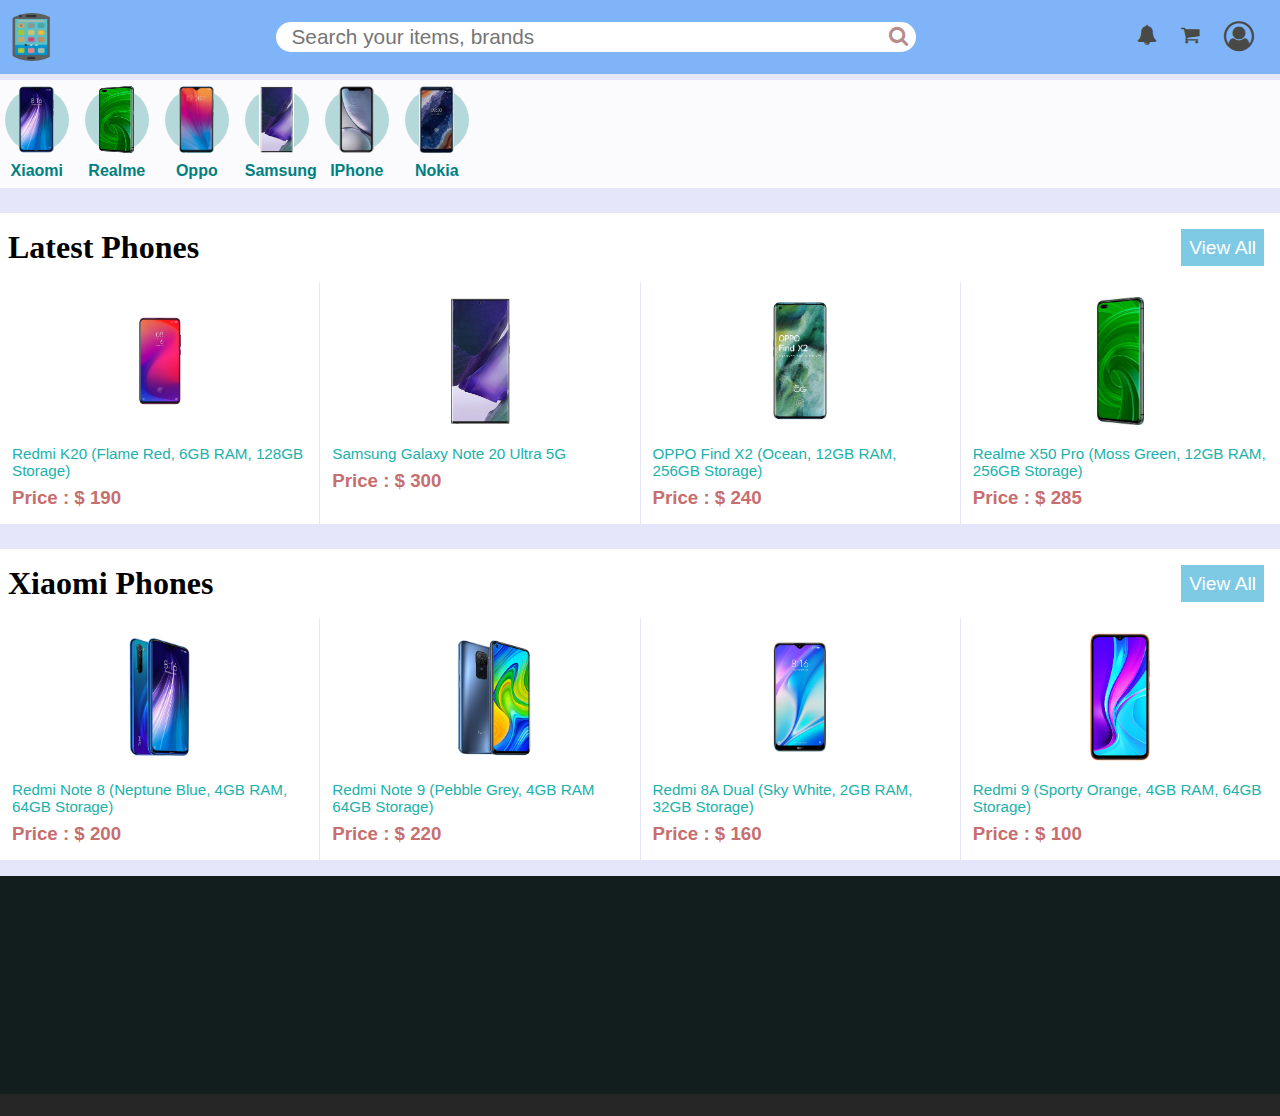
<file: index.html>
<!DOCTYPE html>
<html lang="en">
<head>
    <meta charset="UTF-8">
    <meta name="viewport" content="width=device-width, initial-scale=1.0">
    <title>SaampleKart</title>
</head>

<!-- css file -->
<link rel="stylesheet" href="site.css">

 <!-- font awesome icon -->
 <link rel="stylesheet" href="https://cdnjs.cloudflare.com/ajax/libs/font-awesome/4.7.0/css/font-awesome.min.css">
<body>
    <nav>
        <div class="nav-responsive">
            <img src="images/phone-icon3.png" alt="image" class="logo" id="logo">
            <div class="nav-search">
                <a href="">
                    <i class="fa fa-search" id="find">
                    </i>
                </a>
                <input type="text" id="search" placeholder="Search your items, brands">
            </div>
            <div class="access">
                <a href="#" id="notification"><i class="fa fa-bell"></i></a>
                <a href="#" id="cart"><i class="fa fa-shopping-cart"></i></a>
                <a href="#" id="bars"><i class="fa fa-bars"></i></a>
                <a href="#" id="account"><i class="fa fa-user-circle-o"></i></a>
            </div>
        </div>      
    </nav>

<!-- main section -->
<main id="main" >
    <!-- categories section -->
    <section id="categories">
        <div class="brand">
            <div class="img-container">
                <img src="images/redmi note 8C.jpg" alt="img" class="brand-img">
            </div>
            <h4 id="brand-name">Xiaomi</h4>
        </div>
        <div class="brand">
            <div class="img-container">
                <img src="images/realmeX20pro.jpg" alt="img" class="brand-img">
            </div>
            <h4 id="brand-name">Realme</h4>
        </div>
        <div class="brand">
            <div class="img-container">
                <img src="images/vivo1.jpg" alt="img" class="brand-img">
            </div>
            <h4 id="brand-name">Oppo</h4>
        </div>
        <div class="brand">
            <div class="img-container">
                <img src="images/samGalaxynote20.jpg" alt="img" class="brand-img">
            </div>
            <h4 id="brand-name">Samsung</h4>
        </div>
        <div class="brand">
            <div class="img-container">
                <img src="images/iphone1.jpeg" alt="img" class="brand-img">
            </div>
            <h4 id="brand-name">iPhone</h4>
        </div>
        <div class="brand">
            <div class="img-container">
                <img src="images/nokia.jpeg" alt="img" class="brand-img">
            </div>
            <h4 id="brand-name">Nokia</h4>
        </div>
    </section>
<!-- end of categories section -->

<!-- all categories -->
<section class="categories">
    <div class="title-container">
        <h1 id="title">Latest Phones</h1>
        <button type="button" id="item-btn">View All</button>
    </div>
    <div class="card">
        <div class="item-container" id="0">
            <div class="card-item">
                <img src="images/redmiK20.jpg" alt="img" id="card-img">
                <p id="item-name">Redmi K20 (Flame Red, 6GB RAM, 128GB Storage)</p>
            </div>
            <i class="fa fa-shopping-cart" id="add-to-cart"></i>
            <h3 id="item-price">Price : $ 190</h3>               
        </div>

        <div class="item-container" id="1">
            <div class="card-item" >
                <img src="images/samGalaxynote20.jpg" alt="img" id="card-img">
                <p id="item-name">Samsung Galaxy Note 20 Ultra 5G</p>              
            </div>
            <i class="fa fa-shopping-cart" id="add-to-cart"></i>
            <h3 id="item-price">Price : $ 300</h3>
        </div>

        <div class="item-container" id="2">
            <div class="card-item" >
                <img src="images/oppofindX2.jpg" alt="img" id="card-img">
                <p id="item-name">OPPO Find X2 (Ocean, 12GB RAM, 256GB Storage)</p>
            </div>
            <i class="fa fa-shopping-cart" id="add-to-cart"></i>
            <h3 id="item-price">Price : $ 240</h3>                
        </div>

        <div class="item-container" id="3">
            <div class="card-item">
                <img src="images/realmeX20pro.jpg" alt="img" id="card-img">
                <p id="item-name">Realme X50 Pro (Moss Green, 12GB RAM, 256GB Storage)                </p>
            </div>
            <i class="fa fa-shopping-cart" id="add-to-cart"></i>
            <h3 id="item-price">Price : $ 285</h3>            
        </div>
    </div>
</section>

<!-- Redmi phones -->
<section class="categories">
    <div class="title-container">
        <h1 id="title">Xiaomi Phones</h1>
        <button type="button" id="item-btn">View All</button>
    </div>
    <div class="card">

        <div class="item-container" id="4">
            <div class="card-item">
                <img src="images/redminote8.jpg" alt="img" id="card-img">
                <p id="item-name">Redmi Note 8 (Neptune Blue, 4GB RAM, 64GB Storage)</p>
            </div>
            <i class="fa fa-shopping-cart" id="add-to-cart"></i>
            <h3 id="item-price">Price : $ 200</h3>            
        </div>

        <div class="item-container"  id="5">
            <div class="card-item">
                <img src="images/redminote9.jpg" alt="img" id="card-img">
                <p id="item-name">Redmi Note 9 (Pebble Grey, 4GB RAM 64GB Storage)</p>
            </div>
            <i class="fa fa-shopping-cart" id="add-to-cart"></i>
            <h3 id="item-price">Price : $ 220</h3>            
        </div>

        <div class="item-container"  id="6">

            <div class="card-item">
                <img src="images/redmi8.jpg" alt="img" id="card-img">
                <p id="item-name">Redmi 8A Dual (Sky White, 2GB RAM, 32GB Storage)</p>
            </div>
            <i class="fa fa-shopping-cart" id="add-to-cart"></i>
            <h3 id="item-price">Price : $ 160</h3>            
        </div>

        <div class="item-container" id="7">
            <div class="card-item">
                <img src="images/redmi9.jpg" alt="img" id="card-img">
                <p id="item-name">Redmi 9 (Sporty Orange, 4GB RAM, 64GB Storage)</p>
            </div>
            <i class="fa fa-shopping-cart" id="add-to-cart"></i>
            <h3 id="item-price">Price : $ 100</h3>            
        </div>
    </div>
</section>
<!-- end of Redmi phones -->

<!-- Footer section -->
    <footer>
        <p id="footer-title"></h3p>
        <div class="footer">
        </div>

        <div id="copyright">
        </div>
    </footer>
<!-- end of footer section -->

</main>
<!-- end of main -->


<!-- details page section -->
<div id="details-page">
    <div class="details">
        <div class="items-detail">
            <div class="image-container">
                <img src="images/redmiK20.jpg" alt="" id="details-img">
            </div>
            <div class="details-card">
                <h2 id="detail-title">Samsung Galaxy</h2>
                <h4 id="detail-price">Price : Rs 9,999</h4>
                <p id="you-save">You save : (Rs 4,000)</p>
                <p id="delievery"><strong>Delivery : </strong> In 3 - 4 days</p>
                <p id="spec"><strong>Specification :</strong>

                    <ul>
                        <li>13MP AI triple main camera + 2MP bokeh (depth of field) camera + 2MP macro camera with photo, video, professional mode panorama, portrait, time-lapse etc. | 16MP front punch hole camera</li>

                        <li>Lorem ipsum, dolor sit amet consectetur adipisicing elit. </li>

                        <li>Lorem ipsum dolor sit amet consectetur adipisicing elit. Nihil maxime reiciendis laborum! Velit odit molestias architecto doloremque est sapiente. </li>
                    </ul>
                </p>
                <button id="carts">Add to Cart</button>
                <button id="buy">Back</button>
            </div>
        </div>
    </div>
</div>
<!-- end of page detail -->


<!-- cart list section -->
<div id="cart-container">
    <p id="cart-title">Your <strong>Cart</strong></p id="cart-title">
    <div id="empty-cart">
        <h1>Your Cart is Empty...</h1>
    </div>

    <div id="cart-with-items">
        <div class="cart-column">
            <h3>Product</h3>
            <h3>Product Name</h3>
            <h3>Total </h3>
            <h3>Quantity</h3>
            <h3>Remove</h3>
        </div>
        <div id="item-body">
        </div>
        <div id="total">
            <h3 id="total-items"></h3>
            <h2 id="total-amount"></h2>
            <h3 id="you-saved"></h3>
        </div>
    </div>
</div>
<script src="site.js"></script>
</body>
</html>
</file>
<file: site.css>
*{
    margin: 0;
    padding: 0;
    box-sizing: border-box;
}
body{
    background: lavender;
}
.nav-responsive{
    display: flex;
    position: fixed;
    z-index: 1;
    width: 100vw;
    justify-content: space-between;
    align-items: center;
    background:rgb(128, 180, 248);
    padding: 0.8rem 0rem;
    margin-top: -5rem;
}

.logo{
    width: 4rem;
    height: 3rem;
    border-radius: 50%;
}
.nav-search{
    width: 50vw;
    margin: 0 auto;
    position: relative;
}
#search{
    margin: 0 auto;
    width: 50vw;
    outline: none;
    font-size: 1.3rem;
    padding:0.2rem 2rem 0.2rem 1rem;
    border-radius: 1rem;
    border: none;
}
#find{
    position: absolute;
    font-size: 1.3rem;
    top: 0.3rem;
    right: 0.5rem;
    color: rgb(184, 140, 140);
    background: transparent;
}

.access a{
    color: rgb(73, 73, 70);
    font-size: 20px;
    padding:0 10px;
}
#notification{
    position: relative;
    top: -5px;
}
#cart{
    position: relative;
    top: -5px;
}
#bars{
    padding:0 10px;
    font-size: 30px;
    margin-right: 1rem;
}
#account{
    display: none;
    margin-right: 1rem;
}
#account i{
    font-size: 30px;
}



/* main section */
#main{
    margin-top: 5rem;
}
#categories{
    margin: 0.5rem 0;
    display: flex;
    padding: 0.5rem 0.3rem;
    background: rgba(253, 253, 253, 0.924);
}
.brand{
    width: 4rem;
    text-align: center;
    margin-right: 1rem;
    cursor: pointer;
}
.img-container{
    width: 4rem;
    height: 4rem;
    background: rgba(0, 128, 128, 0.278);
    border-radius: 50%;
    position: relative;
}

.brand-img{                                      
    height: 4.2rem;
    width: 2.2rem;
    position: relative;
    top: -2.5px;
    margin: auto;
    text-align: center;
}
#brand-name{
    font-family: sans-serif;
    text-transform: capitalize;
    margin-top: 10px;
    color: teal;
}
.categories{
    margin-top: 25px;
}
.title-container{
    display: flex;
    justify-content: space-between;
    background: white;
    padding: 1rem 0.5rem;
}
#item-btn{
    outline: none;
    border: none;
    background: rgb(126, 202, 228);
    color: white;
    padding: 0 0.5rem;
    font-size: 1.2rem;
    margin-right: 0.5rem;
}
#item-btn:active{
    background: rgb(4, 167, 243);
}
#title{
    font-size: 2rem;
    background: white;
}
.card{
    display: grid;
    grid-template-columns: 
    auto auto ;
    grid-gap: 1px;
    text-align: center;
    font-family: sans-serif;
}
.item-container{
    background: white;
    position: relative;
    background: white;
    padding: 15px 12px;
    position: relative;
}
.item-container:hover{
    background: lavender;
    transition: all 0.7s ease-in-out;
}
.item-container:hover #card-img{
    transform: scale(1.1);
    transition: all 0.7s ease-in-out;
}
.card-item{
    cursor: pointer;
}
#card-img{
    position: relative;
    max-width: 100%;
    max-height: 8rem;
    text-align: center;
}
#item-name{
    text-align: left;
    color: lightseagreen;
    margin-top: 1rem;
    font-size: 0.95rem;
}
#add-to-cart{
    font-size: 1.5rem;
    color: rgb(155, 85, 96);
    position: absolute;
    bottom: 1rem;
    right: 0.8rem;
    cursor: pointer;
    opacity: 0;
    
}
.item-container:hover #add-to-cart{
    transition: all 0.7s ease-in-out;
    opacity: 1;
}
#item-price{
    color: rgb(199, 110, 110);
    text-align: left;
    margin-top: 0.5rem;
}

/* footer */
footer{
    background: rgb(18, 29, 29);
    color: white;
    font-family: sans-serif;
    margin-top: 1rem;
}
#footer-title{
    font-size: 2rem;
    text-transform: capitalize;
    text-align: center;
    padding: 0.3rem 0;
    color: grey;

}
.footer{
    display: grid;
    padding: 5rem 2rem;
    grid-template-columns: auto auto;
    grid-gap: 2rem;
    font-size: 0.9rem;
}
.footer  h3{
    margin-bottom: 1rem;
    font-weight: 200;
    font-size: 1.2rem;
    color: grey;
}
.footer ul li{
    list-style-type: none;
    line-height: 1.5rem;
}
.footer ul li a{
    color: white;
    text-decoration: none;

}
.footer p{
    line-height: 1.5rem;
}

#copyright{
    margin-top: 3rem;
    text-align: center;
    background: rgb(39, 38, 38);
    padding: 0.7rem 0;
    font-size: 1.2rem;
}

.footer .social-media i{
    padding: 0.5rem;
    font-size: 1.5rem;
}


/* Details page */
#details-page{
    background: rgba(128, 128, 128, 0.356);
    position: fixed;
    top: 0;
    bottom: 0;
    right: 0;
    left: 0;
    display: none;
    transition: all 0.3s ease-in-out;
}
.details{
    position: relative;
    height: 100vh;
    display: flex;
    align-items: center;
    justify-content: center;
}
.items-detail{
    position: relative;
    display: grid;
    grid-template-columns: auto auto;
    grid-column-gap: 1rem;
    background: white;
    width: 60vw;
    height: 70vh;

}
.image-container{
    padding: 2rem;
    margin-top: 3rem;
}
#details-img{
    width: 15rem;
    height: 15rem;
}


#detail-title{
    margin-top: 1rem;
    color: teal;
    font-size: 2.5rem;
}
#detail-price{
    margin-top: 1.5rem;
    color: rgb(199, 110, 110);
    font-size: 1.5rem;
}
#you-save{
    font-size: 1.2rem;
    
    color: rgb(106, 146, 161);
}
#delievery{
    margin-top: 1.5rem;
    font-size: 1.2rem;
}
#spec{
    margin-top: 0.5rem;
    font-size: 1.2rem;
}
.items-detail  ul li{
    position: relative;
    margin: 0.5rem 0;
    font-family: sans-serif;
    list-style-position: inside;
}
.items-detail button{
    font-size: 1.5rem;
    padding: 0.3rem;
    text-align: center;
    margin-top: 0.5rem;
    outline: none;
    border: none;
}
#carts{
    background: rgb(238, 166, 12);
    color: white;
}
#carts:active{
    background: white;
    color: rgb(238, 166, 12);
}
#buy{
    background: rgb(167, 179, 5);
    color: white;
}
#buy:active{
    background: white;
    color:rgb(167, 179, 5);
}


/* cart list section*/
#cart-container{
    display: none;
    margin-top: 5rem;
}
#cart-title{
    font-size: 3.5rem;
    text-align: center;
    font-family: sans-serif;
    color: rgb(146, 78, 78);
}
#empty-cart{
    display: none;
    margin-top: 4rem;
    text-align: center;
    font-size: larger;
}

#cart-with-items{
    display: none;
    margin-top: 1rem;
}

.cart-column{
    display: grid;
    padding: 1rem;
    grid-template-columns: repeat(5,1fr);
}
.cart-list{
    display: grid;
    grid-template-columns: repeat(5,1fr);
    margin-top: 0.4rem;
    position: relative;
    padding:0.5rem 1rem;
    background: white;
}
.list-name,.pay,.quantity,#remove{
    padding: 1.2rem 0.2rem;
}
#list-img{
    width: 5rem;
    height: 5rem;
}
#total{
    display: none;
    position: relative;
    margin-top: 3rem;
    right: 1rem;
    float: right;background: rgb(172, 191, 246);
    font-family: monospace;
    font-size: larger;
    padding: 1rem;
    color: rgb(149, 51, 34);
    letter-spacing: 0.1rem;
    margin-bottom: 1.5rem;
}
#you-saved{
    color: rgb(101, 99, 102);
}

.card{
    grid-template-columns: repeat(4,1fr);
}
.footer{
    grid-template-columns: auto auto auto;
}
#account{
    display: inline;
}
#bars{
    display: none;
}

.items-detail{
    display: block;
    width: 70vw;
    height: 70vh;
    padding: 0 4.5rem;
}
#details-img{
    width: 8rem;
    height: 9rem;
}
#detail-title{
    font-size: 1.7rem;
    margin-top: 0rem;
}
#detail-price,#delievery{
    margin-top: 0.5rem;
}
#spec,.items-detail  ul{
    display: none;
}
.image-container{
    padding: 1rem;
    margin-top: 1rem;
}
</file>
